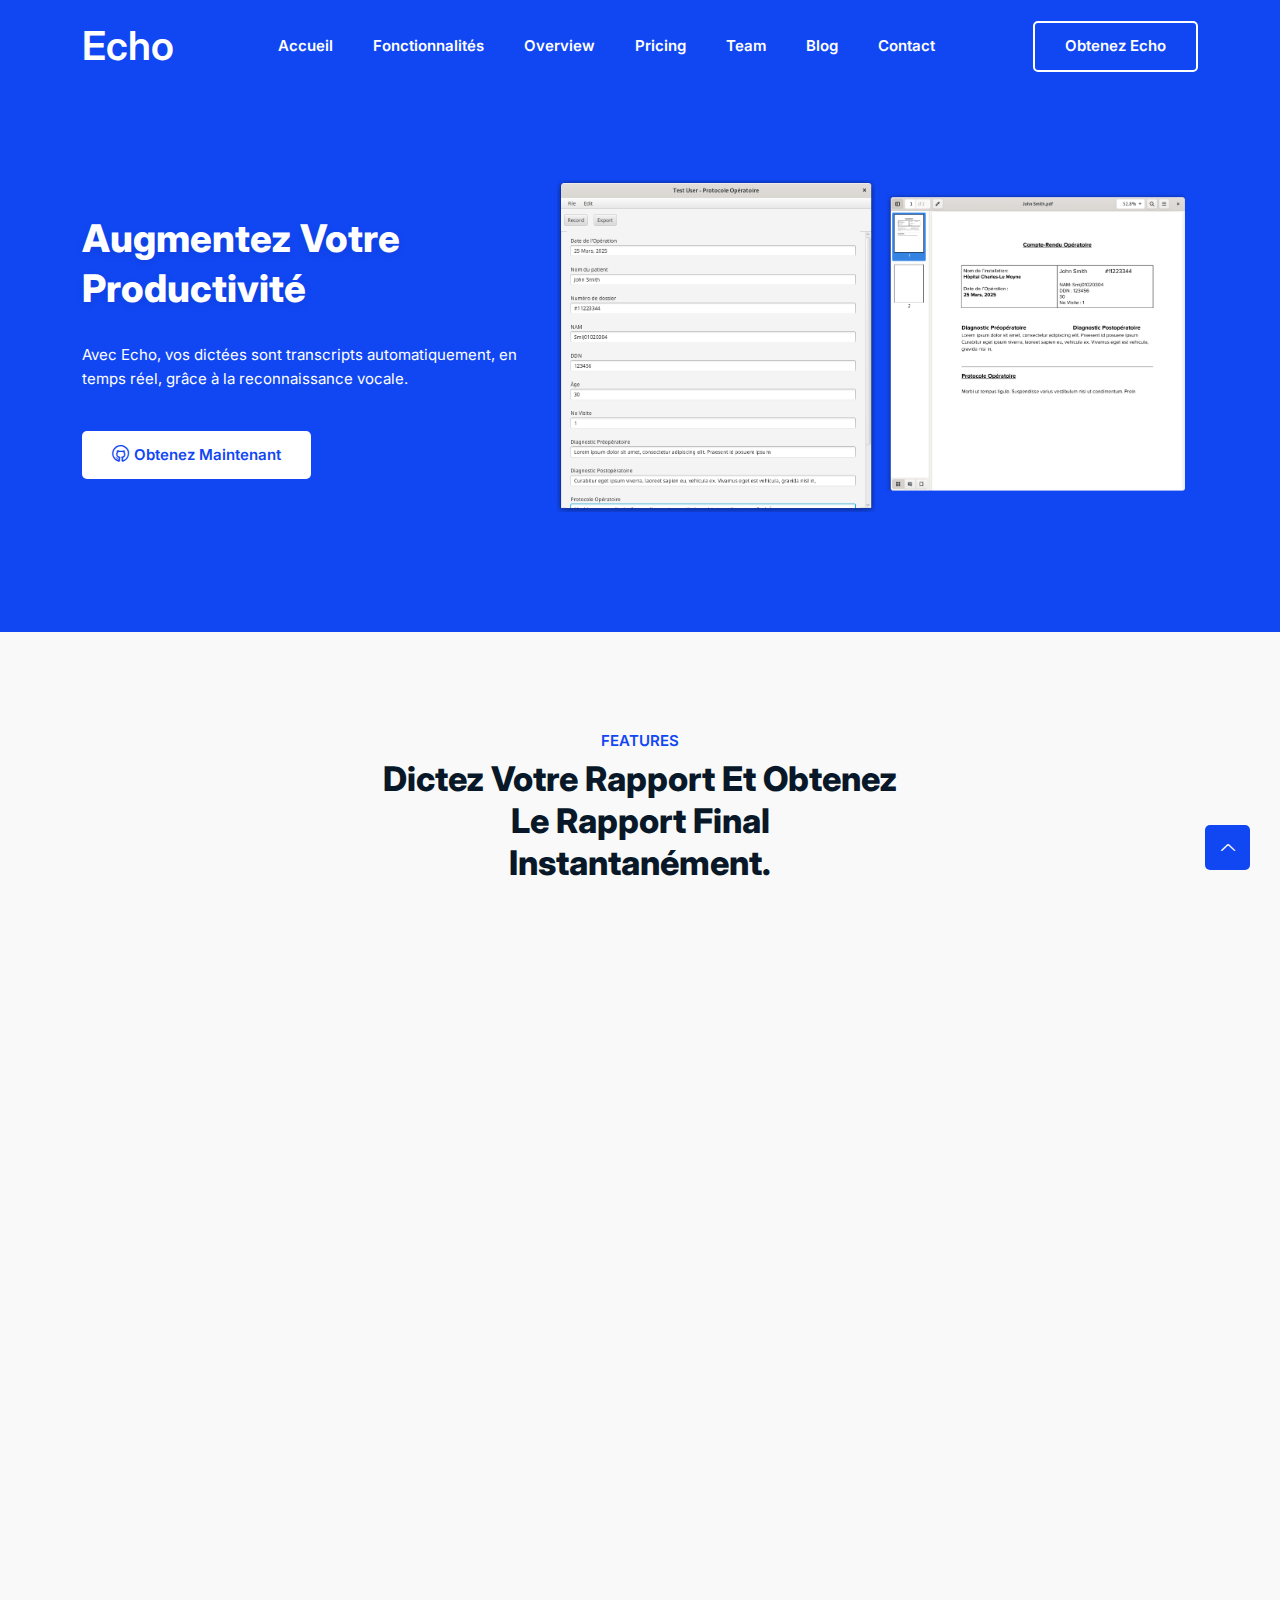
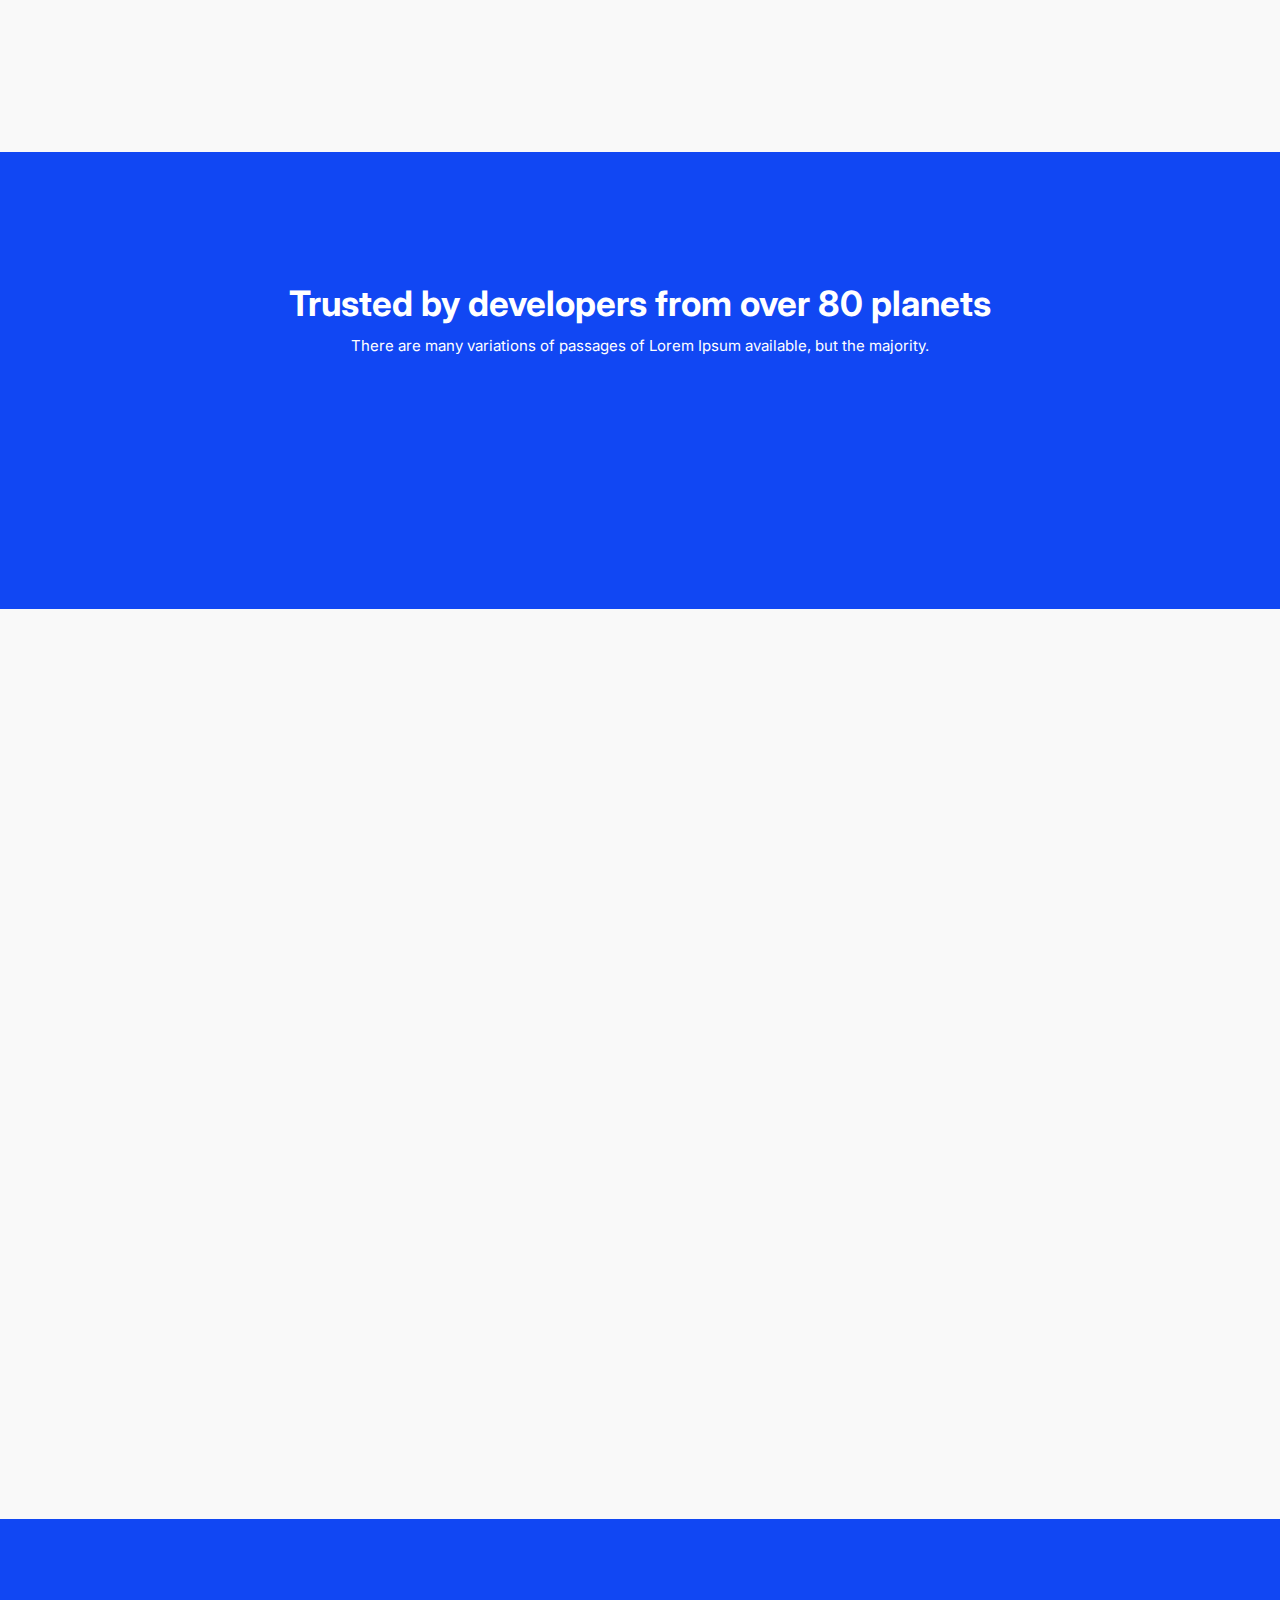
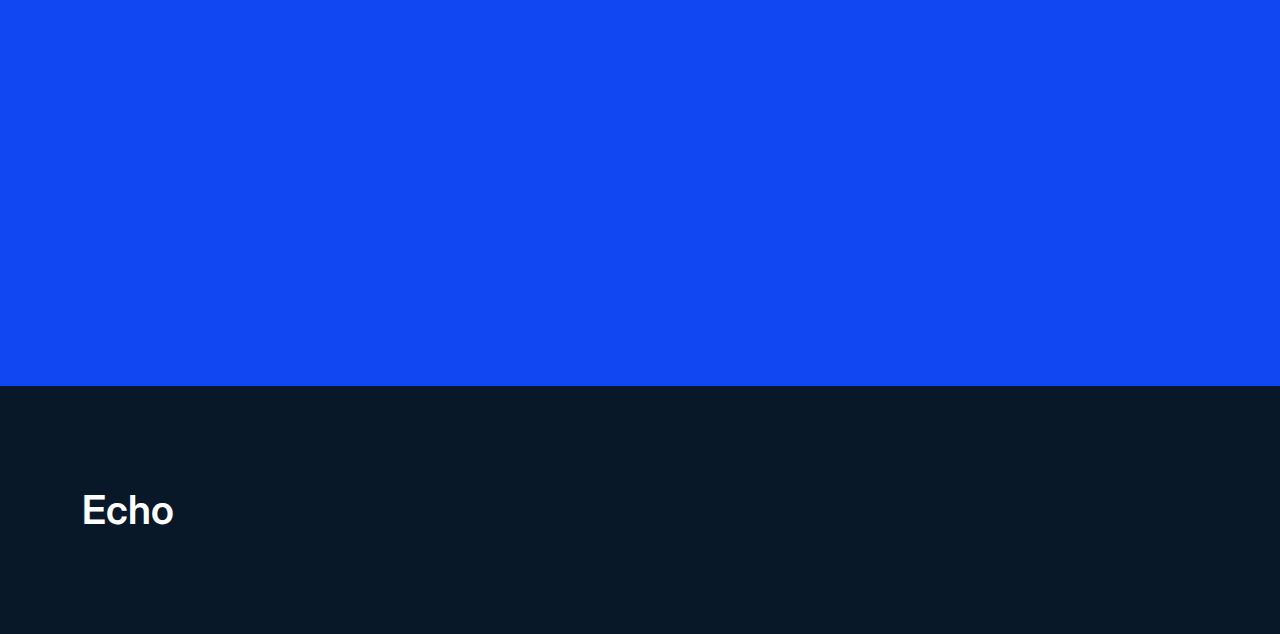
<file: index.html>
<!DOCTYPE html>
<html class="no-js" lang="zxx">

<head>
    <meta charset="utf-8" />
    <meta http-equiv="x-ua-compatible" content="ie=edge" />
    <title>Echo - Creative Landing Page HTML Template.</title>
    <meta name="description" content="" />
    <meta name="viewport" content="width=device-width, initial-scale=1" />
    <link rel="shortcut icon" type="image/x-icon" href="assets/images/favicon.svg" />

    <!-- ========================= CSS here ========================= -->
    <link rel="stylesheet" href="assets/css/bootstrap.min.css" />
    <link rel="stylesheet" href="assets/css/LineIcons.2.0.css" />
    <link rel="stylesheet" href="assets/css/animate.css" />
    <link rel="stylesheet" href="assets/css/tiny-slider.css" />
    <link rel="stylesheet" href="assets/css/glightbox.min.css" />
    <link rel="stylesheet" href="assets/css/main.css" />

</head>

<body>
    <!--[if lte IE 9]>
      <p class="browserupgrade">
        You are using an <strong>outdated</strong> browser. Please
        <a href="https://browsehappy.com/">upgrade your browser</a> to improve
        your experience and security.
      </p>
    <![endif]-->

    <!-- Preloader -->
    <div class="preloader">
        <div class="preloader-inner">
            <div class="preloader-icon">
                <span></span>
                <span></span>
            </div>
        </div>
    </div>
    <!-- /End Preloader -->

    <!-- Start Header Area -->
    <header class="header navbar-area">
        <div class="container">
            <div class="row align-items-center">
                <div class="col-lg-12">
                    <div class="nav-inner">
                        <!-- Start Navbar -->
                        <nav class="navbar navbar-expand-lg">
                            <a class="navbar-brand" href="index.html">
                                <h2 class="title-logo">Echo</h2>
                            </a>
                            <button class="navbar-toggler mobile-menu-btn" type="button" data-bs-toggle="collapse"
                                data-bs-target="#navbarSupportedContent" aria-controls="navbarSupportedContent"
                                aria-expanded="false" aria-label="Toggle navigation">
                                <span class="toggler-icon"></span>
                                <span class="toggler-icon"></span>
                                <span class="toggler-icon"></span>
                            </button>
                            <div class="collapse navbar-collapse sub-menu-bar" id="navbarSupportedContent">
                                <ul id="nav" class="navbar-nav ms-auto">
                                    <li class="nav-item">
                                        <a href="#home" class="page-scroll active"
                                            aria-label="Toggle navigation">Accueil</a>
                                    </li>
                                    <li class="nav-item">
                                        <a href="#features" class="page-scroll"
                                            aria-label="Toggle navigation">Fonctionnalités</a>
                                    </li>
                                    <li class="nav-item">
                                        <a href="javascript:void(0)" aria-label="Toggle navigation">Overview</a>
                                    </li>
                                    <li class="nav-item">
                                        <a href="#pricing" class="page-scroll"
                                            aria-label="Toggle navigation">Pricing</a>
                                    </li>
                                    <li class="nav-item">
                                        <a href="javascript:void(0)" aria-label="Toggle navigation">Team</a>
                                    </li>
                                    <li class="nav-item">
                                        <a class="dd-menu collapsed" href="javascript:void(0)" data-bs-toggle="collapse"
                                            data-bs-target="#submenu-1-4" aria-controls="navbarSupportedContent"
                                            aria-expanded="false" aria-label="Toggle navigation">Blog</a>
                                        <ul class="sub-menu collapse" id="submenu-1-4">
                                            <li class="nav-item"><a href="javascript:void(0)">Blog Grid Sidebar</a>
                                            </li>
                                            <li class="nav-item"><a href="javascript:void(0)">Blog Single</a></li>
                                            <li class="nav-item"><a href="javascript:void(0)">Blog Single
                                                    Sibebar</a></li>
                                        </ul>
                                    </li>
                                    <li class="nav-item">
                                        <a href="javascript:void(0)" aria-label="Toggle navigation">Contact</a>
                                    </li>
                                </ul>
                            </div> <!-- navbar collapse -->
                            <div class="button add-list-button">
                                <a href="https://github.com/videogreg93/voice/releases/download/Latest/voice-0.5.1.msi" class="btn">Obtenez Echo</a>
                            </div>
                        </nav>
                        <!-- End Navbar -->
                    </div>
                </div>
            </div> <!-- row -->
        </div> <!-- container -->
    </header>
    <!-- End Header Area -->

    <!-- Start Hero Area -->
    <section id="home" class="hero-area">
        <div class="container">
            <div class="row align-items-center">
                <div class="col-lg-5 col-md-12 col-12">
                    <div class="hero-content">
                        <h1 class="wow fadeInLeft" data-wow-delay=".4s">Augmentez votre productivité</h1>
                        <p class="wow fadeInLeft" data-wow-delay=".6s">Avec Echo, vos dictées sont transcripts automatiquement, en temps réel, grâce à la reconnaissance vocale.</p>
                        <div class="button wow fadeInLeft" data-wow-delay=".8s">
                            <a href="https://github.com/videogreg93/voice/releases/download/Latest/voice-0.5.1.msi" class="btn"><i class="lni lni-github"></i>Obtenez Maintenant</a>
                        </div>
                    </div>
                </div>
                <div class="col-lg-7 col-md-12 col-12">
                    <div class="hero-image wow fadeInRight" data-wow-delay=".4s">
                        <img src="assets/images/hero/mockup2.png" alt="#">
                    </div>
                </div>
            </div>
        </div>
    </section>
    <!-- End Hero Area -->

    <!-- Start Features Area -->
    <section id="features" class="features section">
        <div class="container">
            <div class="row">
                <div class="col-12">
                    <div class="section-title">
                        <h3 class="wow zoomIn" data-wow-delay=".2s">Features</h3>
                        <h2 class="wow fadeInUp" data-wow-delay=".4s">Dictez votre rapport et obtenez le rapport final instantanément.
                        </h2>
                        <p class="wow fadeInUp" data-wow-delay=".6s">Echo vous permet de transformer vos dictées en rapport en temps réel grâce à la reconnaissance vocale.</p>
                    </div>
                </div>
            </div>
            <div class="row">
                <div class="col-lg-4 col-md-6 col-12">
                    <!-- Start Single Feature -->
                    <div class="single-feature wow fadeInUp" data-wow-delay=".2s">
                        <i class="lni lni-cloud-upload"></i>
                        <h3>Utilisation Simple</h3>
                        <p>Echo ne demande pas un réapprentissage énorme. Partez Echo, choisissez le gabarit de rapport désiré, et dictez comme d'habitude.</p>
                    </div>
                    <!-- End Single Feature -->
                </div>
                <div class="col-lg-4 col-md-6 col-12">
                    <!-- Start Single Feature -->
                    <div class="single-feature wow fadeInUp" data-wow-delay=".4s">
                        <i class="lni lni-lock"></i>
                        <h3>SSL Certificates</h3>
                        <p>Lorem ipsum dolor sit amet, consectetur adipiscing elit. Curabitur a lacus ut tellus tristique lacinia quis eu elit. Aliquam dignissim aliquam dignissim. Suspendisse lacinia orci nulla, et condimentum arcu aliquam in.</p>
                    </div>
                    <!-- End Single Feature -->
                </div>
                <div class="col-lg-4 col-md-6 col-12">
                    <!-- Start Single Feature -->
                    <div class="single-feature wow fadeInUp" data-wow-delay=".6s">
                        <i class="lni lni-reload"></i>
                        <h3>Simple Queues</h3>
                        <p>It is a long established fact that a reader will be distracted by the readable content of a
                            page at its layout.</p>
                    </div>
                    <!-- End Single Feature -->
                </div>
                <div class="col-lg-4 col-md-6 col-12">
                    <!-- Start Single Feature -->
                    <div class="single-feature wow fadeInUp" data-wow-delay=".2s">
                        <i class="lni lni-shield"></i>
                        <h3>Advanced Security</h3>
                        <p>It is a long established fact that a reader will be distracted by the readable content of a
                            page at its layout.</p>
                    </div>
                    <!-- End Single Feature -->
                </div>
                <div class="col-lg-4 col-md-6 col-12">
                    <!-- Start Single Feature -->
                    <div class="single-feature wow fadeInUp" data-wow-delay=".4s">
                        <i class="lni lni-cog"></i>
                        <h3>Powerful API</h3>
                        <p>It is a long established fact that a reader will be distracted by the readable content of a
                            page at its layout.</p>
                    </div>
                    <!-- End Single Feature -->
                </div>
                <div class="col-lg-4 col-md-6 col-12">
                    <!-- Start Single Feature -->
                    <div class="single-feature wow fadeInUp" data-wow-delay=".6s">
                        <i class="lni lni-layers"></i>
                        <h3>Database Backups</h3>
                        <p>It is a long established fact that a reader will be distracted by the readable content of a
                            page at its layout.</p>
                    </div>
                    <!-- End Single Feature -->
                </div>
            </div>
        </div>
    </section>
    <!-- End Features Area -->

    <!-- Start Achievement Area -->
    <section class="our-achievement section">
        <div class="container">
            <div class="row">
                <div class="col-lg-10 offset-lg-1 col-md-12 col-12">
                    <div class="title">
                        <h2>Trusted by developers from over 80 planets</h2>
                        <p>There are many variations of passages of Lorem Ipsum available, but the majority.</p>
                    </div>
                </div>
            </div>
            <div class="row">
                <div class="col-lg-8 offset-lg-2 col-md-12 col-12">
                    <div class="row">
                        <div class="col-lg-4 col-md-4 col-12">
                            <div class="single-achievement wow fadeInUp" data-wow-delay=".2s">
                                <h3 class="counter"><span id="secondo1" class="countup" cup-end="100">100</span>%</h3>
                                <p>satisfaction</p>
                            </div>
                        </div>
                        <div class="col-lg-4 col-md-4 col-12">
                            <div class="single-achievement wow fadeInUp" data-wow-delay=".4s">
                                <h3 class="counter"><span id="secondo2" class="countup" cup-end="120">120</span>K</h3>
                                <p>Happy Users</p>
                            </div>
                        </div>
                        <div class="col-lg-4 col-md-4 col-12">
                            <div class="single-achievement wow fadeInUp" data-wow-delay=".6s">
                                <h3 class="counter"><span id="secondo3" class="countup" cup-end="125">125</span>k+</h3>
                                <p>Downloads</p>
                            </div>
                        </div>
                    </div>
                </div>
            </div>
        </div>
    </section>
    <!-- End Achievement Area -->

    <!-- Start Pricing Table Area -->
    <section id="pricing" class="pricing-table section">
        <div class="container">
            <div class="row">
                <div class="col-12">
                    <div class="section-title">
                        <h3 class="wow zoomIn" data-wow-delay=".2s">pricing</h3>
                        <h2 class="wow fadeInUp" data-wow-delay=".4s">Pricing Plan</h2>
                        <p class="wow fadeInUp" data-wow-delay=".6s">There are many variations of passages of Lorem
                            Ipsum available, but the majority have suffered alteration in some form.</p>
                    </div>
                </div>
            </div>
            <div class="row">
                <div class="col-lg-3 col-md-6 col-12">
                    <!-- Single Table -->
                    <div class="single-table wow fadeInUp" data-wow-delay=".2s">
                        <!-- Table Head -->
                        <div class="table-head">
                            <h4 class="title">Hobby</h4>
                            <p>All the basics for starting a new business</p>
                            <div class="price">
                                <h2 class="amount">$12<span class="duration">/mo</span></h2>
                            </div>
                            <div class="button">
                                <a href="javascript:void(0)" class="btn">Buy Hobby</a>
                            </div>
                        </div>
                        <!-- End Table Head -->
                        <!-- Start Table Content -->
                        <div class="table-content">
                            <h4 class="middle-title">What's Included</h4>
                            <!-- Table List -->
                            <ul class="table-list">
                                <li><i class="lni lni-checkmark-circle"></i> Cras justo odio.</li>
                                <li><i class="lni lni-checkmark-circle"></i> Dapibus ac facilisis in.</li>
                                <li><i class="lni lni-checkmark-circle"></i> Morbi leo risus.</li>
                                <li><i class="lni lni-checkmark-circle"></i> Potenti felis, in cras ligula.</li>
                            </ul>
                            <!-- End Table List -->
                        </div>
                        <!-- End Table Content -->
                    </div>
                    <!-- End Single Table-->
                </div>
                <div class="col-lg-3 col-md-6 col-12">
                    <!-- Single Table -->
                    <div class="single-table wow fadeInUp" data-wow-delay=".4s">
                        <!-- Table Head -->
                        <div class="table-head">
                            <h4 class="title">Freelancer</h4>
                            <p>All the basics for starting a new business</p>
                            <div class="price">
                                <h2 class="amount">$24<span class="duration">/mo</span></h2>
                            </div>
                            <div class="button">
                                <a href="javascript:void(0)" class="btn">Buy Freelancer</a>
                            </div>
                        </div>
                        <!-- End Table Head -->
                        <!-- Start Table Content -->
                        <div class="table-content">
                            <h4 class="middle-title">What's Included</h4>
                            <!-- Table List -->
                            <ul class="table-list">
                                <li><i class="lni lni-checkmark-circle"></i> Cras justo odio.</li>
                                <li><i class="lni lni-checkmark-circle"></i> Dapibus ac facilisis in.</li>
                                <li><i class="lni lni-checkmark-circle"></i> Morbi leo risus.</li>
                                <li><i class="lni lni-checkmark-circle"></i> Potenti felis, in cras ligula.</li>
                            </ul>
                            <!-- End Table List -->
                        </div>
                        <!-- End Table Content -->
                    </div>
                    <!-- End Single Table-->
                </div>
                <div class="col-lg-3 col-md-6 col-12">
                    <!-- Single Table -->
                    <div class="single-table wow fadeInUp" data-wow-delay=".6s">
                        <!-- Table Head -->
                        <div class="table-head">
                            <h4 class="title">Startup</h4>
                            <p>All the basics for starting a new business</p>
                            <div class="price">
                                <h2 class="amount">$32<span class="duration">/mo</span></h2>
                            </div>
                            <div class="button">
                                <a href="javascript:void(0)" class="btn">Buy Startup</a>
                            </div>
                        </div>
                        <!-- End Table Head -->
                        <!-- Start Table Content -->
                        <div class="table-content">
                            <h4 class="middle-title">What's Included</h4>
                            <!-- Table List -->
                            <ul class="table-list">
                                <li><i class="lni lni-checkmark-circle"></i> Cras justo odio.</li>
                                <li><i class="lni lni-checkmark-circle"></i> Dapibus ac facilisis in.</li>
                                <li><i class="lni lni-checkmark-circle"></i> Morbi leo risus.</li>
                                <li><i class="lni lni-checkmark-circle"></i> Potenti felis, in cras ligula.</li>
                            </ul>
                            <!-- End Table List -->
                        </div>
                        <!-- End Table Content -->
                    </div>
                    <!-- End Single Table-->
                </div>
                <div class="col-lg-3 col-md-6 col-12">
                    <!-- Single Table -->
                    <div class="single-table wow fadeInUp" data-wow-delay=".8s">
                        <!-- Table Head -->
                        <div class="table-head">
                            <h4 class="title">Enterprise</h4>
                            <p>All the basics for starting a new business</p>
                            <div class="price">
                                <h2 class="amount">$48<span class="duration">/mo</span></h2>
                            </div>
                            <div class="button">
                                <a href="javascript:void(0)" class="btn">Buy Enterprise</a>
                            </div>
                        </div>
                        <!-- End Table Head -->
                        <!-- Start Table Content -->
                        <div class="table-content">
                            <h4 class="middle-title">What's Included</h4>
                            <!-- Table List -->
                            <ul class="table-list">
                                <li><i class="lni lni-checkmark-circle"></i> Cras justo odio.</li>
                                <li><i class="lni lni-checkmark-circle"></i> Dapibus ac facilisis in.</li>
                                <li><i class="lni lni-checkmark-circle"></i> Morbi leo risus.</li>
                                <li><i class="lni lni-checkmark-circle"></i> Potenti felis, in cras ligula.</li>
                            </ul>
                            <!-- End Table List -->
                        </div>
                        <!-- End Table Content -->
                    </div>
                    <!-- End Single Table-->
                </div>
            </div>
        </div>
    </section>
    <!--/ End Pricing Table Area -->

    <!-- Start Call To Action Area -->
    <section class="section call-action">
        <div class="container">
            <div class="row">
                <div class="col-lg-8 offset-lg-2 col-md-12 col-12">
                    <div class="cta-content">
                        <h2 class="wow fadeInUp" data-wow-delay=".2s">You are using free Lite <br>Version of Echo
                        </h2>
                        <p class="wow fadeInUp" data-wow-delay=".4s">Please, purchase full version of the template to
                            get all pages, features and commercial license.</p>
                        <div class="button wow fadeInUp" data-wow-delay=".6s">
                            <a href="javascript:void(0)" class="btn">Purchase Now</a>
                        </div>
                    </div>
                </div>
            </div>
        </div>
    </section>
    <!-- End Call To Action Area -->

    <!-- Start Footer Area -->
    <footer class="footer">
        <!-- Start Footer Top -->
        <div class="footer-top">
            <div class="container">
                <div class="row">
                    <div class="col-lg-4 col-md-4 col-12">
                        <!-- Single Widget -->
                        <div class="single-footer f-about">
                            <div class="logo">
                                <a href="index.html">
                                    <h2 class="title-logo">Echo</h2>
                                </a>
                            </div>
                        </div>
                        <!-- End Single Widget -->
                    </div>
                    </div>
                </div>
            </div>
        </div>
        <!--/ End Footer Top -->
    </footer>
    <!--/ End Footer Area -->

    <!-- ========================= scroll-top ========================= -->
    <a href="#" class="scroll-top">
        <i class="lni lni-chevron-up"></i>
    </a>

    <!-- ========================= JS here ========================= -->
    <script src="assets/js/bootstrap.min.js"></script>
    <script src="assets/js/wow.min.js"></script>
    <script src="assets/js/tiny-slider.js"></script>
    <script src="assets/js/glightbox.min.js"></script>
    <script src="assets/js/count-up.min.js"></script>
    <script src="assets/js/main.js"></script>
    <script type="text/javascript">

        //====== counter up 
        var cu = new counterUp({
            start: 0,
            duration: 2000,
            intvalues: true,
            interval: 100,
            append: " ",
        });
        cu.start();
    </script>
</body>

</html>
</file>
<file: assets/css/tiny-slider.css>
.tns-outer{padding:0!important}.tns-outer [hidden]{display:none!important}.tns-outer [aria-controls],.tns-outer [data-action]{cursor:pointer}.tns-slider{-webkit-transition:all 0s;-moz-transition:all 0s;transition:all 0s}.tns-slider>.tns-item{-webkit-box-sizing:border-box;-moz-box-sizing:border-box;box-sizing:border-box}.tns-horizontal.tns-subpixel{white-space:nowrap}.tns-horizontal.tns-subpixel>.tns-item{display:inline-block;vertical-align:top;white-space:normal}.tns-horizontal.tns-no-subpixel:after{content:'';display:table;clear:both}.tns-horizontal.tns-no-subpixel>.tns-item{float:left}.tns-horizontal.tns-carousel.tns-no-subpixel>.tns-item{margin-right:-100%}.tns-no-calc{position:relative;left:0}.tns-gallery{position:relative;left:0;min-height:1px}.tns-gallery>.tns-item{position:absolute;left:-100%;-webkit-transition:transform 0s,opacity 0s;-moz-transition:transform 0s,opacity 0s;transition:transform 0s,opacity 0s}.tns-gallery>.tns-slide-active{position:relative;left:auto!important}.tns-gallery>.tns-moving{-webkit-transition:all .25s;-moz-transition:all .25s;transition:all .25s}.tns-autowidth{display:inline-block}.tns-lazy-img{-webkit-transition:opacity .6s;-moz-transition:opacity .6s;transition:opacity .6s;opacity:.6}.tns-lazy-img.tns-complete{opacity:1}.tns-ah{-webkit-transition:height 0s;-moz-transition:height 0s;transition:height 0s}.tns-ovh{overflow:hidden}.tns-visually-hidden{position:absolute;left:-10000em}.tns-transparent{opacity:0;visibility:hidden}.tns-fadeIn{opacity:1;filter:alpha(opacity=100);z-index:0}.tns-normal,.tns-fadeOut{opacity:0;filter:alpha(opacity=0);z-index:-1}.tns-vpfix{white-space:nowrap}.tns-vpfix>div,.tns-vpfix>li{display:inline-block}.tns-t-subp2{margin:0 auto;width:310px;position:relative;height:10px;overflow:hidden}.tns-t-ct{width:2333.3333333%;width:-webkit-calc(100% * 70/3);width:-moz-calc(100% * 70/3);width:calc(100% * 70/3);position:absolute;right:0}.tns-t-ct:after{content:'';display:table;clear:both}.tns-t-ct>div{width:1.4285714%;width:-webkit-calc(100%/70);width:-moz-calc(100%/70);width:calc(100%/70);height:10px;float:left}
</file>
<file: assets/css/main.css>
/*======================================
    Variables
========================================*/
/*======================================
    Normalize CSS
========================================*/
@import url("https://fonts.googleapis.com/css2?family=Inter:wght@100;200;300;400;500;600;700;800;900&display=swap");
html {
  scroll-behavior: smooth;
}

.title-logo {
  color: white;
}

body {
  font-family: "Inter", sans-serif;
  font-weight: normal;
  font-style: normal;
  color: #888;
  overflow-x: hidden;
  font-size: 15px;
}

p {
  margin: 0;
  padding: 0;
  font-size: 15px;
  line-height: 24px;
}

* {
  margin: 0;
  padding: 0;
}

.navbar-toggler:focus,
a:focus,
input:focus,
textarea:focus,
button:focus,
.btn:focus,
.btn.focus,
.btn:not(:disabled):not(.disabled).active,
.btn:not(:disabled):not(.disabled):active {
  text-decoration: none;
  outline: none;
  outline: none !important;
  border-color: none !important;
  -webkit-box-shadow: none !important;
          box-shadow: none !important;
}

.form-check-input:checked {
  background-color: #1147f3;
  border-color: #1147f3;
}

select {
  -webkit-writing-mode: horizontal-tb !important;
  text-rendering: auto;
  color: #081828;
  letter-spacing: normal;
  word-spacing: normal;
  text-transform: none;
  text-indent: 0px;
  text-shadow: none;
  display: inline-block;
  text-align: start;
  -webkit-appearance: menulist;
     -moz-appearance: menulist;
          appearance: menulist;
  -webkit-box-sizing: border-box;
          box-sizing: border-box;
  -webkit-box-align: center;
      -ms-flex-align: center;
          align-items: center;
  white-space: pre;
  -webkit-rtl-ordering: logical;
  background-color: -internal-light-dark(white, #3b3b3b);
  cursor: default;
  margin: 0em;
  font: 400 14px;
  border-radius: 0px;
  border-width: 1px;
  border-style: solid;
  border-color: -internal-light-dark(#767676, #858585);
  -o-border-image: initial;
     border-image: initial;
}

span,
a {
  display: inline-block;
  text-decoration: none;
  transition: all 0.4s ease;
  -webkit-transition: all 0.4s ease;
  -moz-transition: all 0.4s ease;
}

audio,
canvas,
iframe,
img,
svg,
video {
  vertical-align: middle;
}

img {
  max-width: 100%;
}

h1,
h2,
h3,
h4,
h5,
h6 {
  font-weight: 600;
  margin: 0px;
  color: #081828;
}

h1 a,
h2 a,
h3 a,
h4 a,
h5 a,
h6 a {
  color: inherit;
}

h1 {
  font-size: 50px;
}

h2 {
  font-size: 40px;
}

h3 {
  font-size: 30px;
}

h4 {
  font-size: 25px;
}

h5 {
  font-size: 20px;
}

h6 {
  font-size: 16px;
}

ul,
ol {
  margin: 0px;
  padding: 0px;
  list-style-type: none;
}

.mt-5 {
  margin-top: 5px;
}

.mt-10 {
  margin-top: 10px;
}

.mt-15 {
  margin-top: 15px;
}

.mt-20 {
  margin-top: 20px;
}

.mt-25 {
  margin-top: 25px;
}

.mt-30 {
  margin-top: 30px;
}

.mt-35 {
  margin-top: 35px;
}

.mt-40 {
  margin-top: 40px;
}

.mt-45 {
  margin-top: 45px;
}

.mt-50 {
  margin-top: 50px;
}

.mt-55 {
  margin-top: 55px;
}

.mt-60 {
  margin-top: 60px;
}

.mt-65 {
  margin-top: 65px;
}

.mt-70 {
  margin-top: 70px;
}

.mt-75 {
  margin-top: 75px;
}

.mt-80 {
  margin-top: 80px;
}

.mt-85 {
  margin-top: 85px;
}

.mt-90 {
  margin-top: 90px;
}

.mt-95 {
  margin-top: 95px;
}

.mt-100 {
  margin-top: 100px;
}

.mt-105 {
  margin-top: 105px;
}

.mt-110 {
  margin-top: 110px;
}

.mt-115 {
  margin-top: 115px;
}

.mt-120 {
  margin-top: 120px;
}

.mt-125 {
  margin-top: 125px;
}

.mt-130 {
  margin-top: 130px;
}

.mt-135 {
  margin-top: 135px;
}

.mt-140 {
  margin-top: 140px;
}

.mt-145 {
  margin-top: 145px;
}

.mt-150 {
  margin-top: 150px;
}

.mt-155 {
  margin-top: 155px;
}

.mt-160 {
  margin-top: 160px;
}

.mt-165 {
  margin-top: 165px;
}

.mt-170 {
  margin-top: 170px;
}

.mt-175 {
  margin-top: 175px;
}

.mt-180 {
  margin-top: 180px;
}

.mt-185 {
  margin-top: 185px;
}

.mt-190 {
  margin-top: 190px;
}

.mt-195 {
  margin-top: 195px;
}

.mt-200 {
  margin-top: 200px;
}

.mt-205 {
  margin-top: 205px;
}

.mt-210 {
  margin-top: 210px;
}

.mt-215 {
  margin-top: 215px;
}

.mt-220 {
  margin-top: 220px;
}

.mt-225 {
  margin-top: 225px;
}

.mb-5 {
  margin-bottom: 5px;
}

.mb-10 {
  margin-bottom: 10px;
}

.mb-15 {
  margin-bottom: 15px;
}

.mb-20 {
  margin-bottom: 20px;
}

.mb-25 {
  margin-bottom: 25px;
}

.mb-30 {
  margin-bottom: 30px;
}

.mb-35 {
  margin-bottom: 35px;
}

.mb-40 {
  margin-bottom: 40px;
}

.mb-45 {
  margin-bottom: 45px;
}

.mb-50 {
  margin-bottom: 50px;
}

.mb-55 {
  margin-bottom: 55px;
}

.mb-60 {
  margin-bottom: 60px;
}

.mb-65 {
  margin-bottom: 65px;
}

.mb-70 {
  margin-bottom: 70px;
}

.mb-75 {
  margin-bottom: 75px;
}

.mb-80 {
  margin-bottom: 80px;
}

.mb-85 {
  margin-bottom: 85px;
}

.mb-90 {
  margin-bottom: 90px;
}

.mb-95 {
  margin-bottom: 95px;
}

.mb-100 {
  margin-bottom: 100px;
}

.mb-105 {
  margin-bottom: 105px;
}

.mb-110 {
  margin-bottom: 110px;
}

.mb-115 {
  margin-bottom: 115px;
}

.mb-120 {
  margin-bottom: 120px;
}

.mb-125 {
  margin-bottom: 125px;
}

.mb-130 {
  margin-bottom: 130px;
}

.mb-135 {
  margin-bottom: 135px;
}

.mb-140 {
  margin-bottom: 140px;
}

.mb-145 {
  margin-bottom: 145px;
}

.mb-150 {
  margin-bottom: 150px;
}

.mb-155 {
  margin-bottom: 155px;
}

.mb-160 {
  margin-bottom: 160px;
}

.mb-165 {
  margin-bottom: 165px;
}

.mb-170 {
  margin-bottom: 170px;
}

.mb-175 {
  margin-bottom: 175px;
}

.mb-180 {
  margin-bottom: 180px;
}

.mb-185 {
  margin-bottom: 185px;
}

.mb-190 {
  margin-bottom: 190px;
}

.mb-195 {
  margin-bottom: 195px;
}

.mb-200 {
  margin-bottom: 200px;
}

.mb-205 {
  margin-bottom: 205px;
}

.mb-210 {
  margin-bottom: 210px;
}

.mb-215 {
  margin-bottom: 215px;
}

.mb-220 {
  margin-bottom: 220px;
}

.mb-225 {
  margin-bottom: 225px;
}

.pt-5 {
  padding-top: 5px;
}

.pt-10 {
  padding-top: 10px;
}

.pt-15 {
  padding-top: 15px;
}

.pt-20 {
  padding-top: 20px;
}

.pt-25 {
  padding-top: 25px;
}

.pt-30 {
  padding-top: 30px;
}

.pt-35 {
  padding-top: 35px;
}

.pt-40 {
  padding-top: 40px;
}

.pt-45 {
  padding-top: 45px;
}

.pt-50 {
  padding-top: 50px;
}

.pt-55 {
  padding-top: 55px;
}

.pt-60 {
  padding-top: 60px;
}

.pt-65 {
  padding-top: 65px;
}

.pt-70 {
  padding-top: 70px;
}

.pt-75 {
  padding-top: 75px;
}

.pt-80 {
  padding-top: 80px;
}

.pt-85 {
  padding-top: 85px;
}

.pt-90 {
  padding-top: 90px;
}

.pt-95 {
  padding-top: 95px;
}

.pt-100 {
  padding-top: 100px;
}

.pt-105 {
  padding-top: 105px;
}

.pt-110 {
  padding-top: 110px;
}

.pt-115 {
  padding-top: 115px;
}

.pt-120 {
  padding-top: 120px;
}

.pt-125 {
  padding-top: 125px;
}

.pt-130 {
  padding-top: 130px;
}

.pt-135 {
  padding-top: 135px;
}

.pt-140 {
  padding-top: 140px;
}

.pt-145 {
  padding-top: 145px;
}

.pt-150 {
  padding-top: 150px;
}

.pt-155 {
  padding-top: 155px;
}

.pt-160 {
  padding-top: 160px;
}

.pt-165 {
  padding-top: 165px;
}

.pt-170 {
  padding-top: 170px;
}

.pt-175 {
  padding-top: 175px;
}

.pt-180 {
  padding-top: 180px;
}

.pt-185 {
  padding-top: 185px;
}

.pt-190 {
  padding-top: 190px;
}

.pt-195 {
  padding-top: 195px;
}

.pt-200 {
  padding-top: 200px;
}

.pt-205 {
  padding-top: 205px;
}

.pt-210 {
  padding-top: 210px;
}

.pt-215 {
  padding-top: 215px;
}

.pt-220 {
  padding-top: 220px;
}

.pt-225 {
  padding-top: 225px;
}

.pb-5 {
  padding-bottom: 5px;
}

.pb-10 {
  padding-bottom: 10px;
}

.pb-15 {
  padding-bottom: 15px;
}

.pb-20 {
  padding-bottom: 20px;
}

.pb-25 {
  padding-bottom: 25px;
}

.pb-30 {
  padding-bottom: 30px;
}

.pb-35 {
  padding-bottom: 35px;
}

.pb-40 {
  padding-bottom: 40px;
}

.pb-45 {
  padding-bottom: 45px;
}

.pb-50 {
  padding-bottom: 50px;
}

.pb-55 {
  padding-bottom: 55px;
}

.pb-60 {
  padding-bottom: 60px;
}

.pb-65 {
  padding-bottom: 65px;
}

.pb-70 {
  padding-bottom: 70px;
}

.pb-75 {
  padding-bottom: 75px;
}

.pb-80 {
  padding-bottom: 80px;
}

.pb-85 {
  padding-bottom: 85px;
}

.pb-90 {
  padding-bottom: 90px;
}

.pb-95 {
  padding-bottom: 95px;
}

.pb-100 {
  padding-bottom: 100px;
}

.pb-105 {
  padding-bottom: 105px;
}

.pb-110 {
  padding-bottom: 110px;
}

.pb-115 {
  padding-bottom: 115px;
}

.pb-120 {
  padding-bottom: 120px;
}

.pb-125 {
  padding-bottom: 125px;
}

.pb-130 {
  padding-bottom: 130px;
}

.pb-135 {
  padding-bottom: 135px;
}

.pb-140 {
  padding-bottom: 140px;
}

.pb-145 {
  padding-bottom: 145px;
}

.pb-150 {
  padding-bottom: 150px;
}

.pb-155 {
  padding-bottom: 155px;
}

.pb-160 {
  padding-bottom: 160px;
}

.pb-165 {
  padding-bottom: 165px;
}

.pb-170 {
  padding-bottom: 170px;
}

.pb-175 {
  padding-bottom: 175px;
}

.pb-180 {
  padding-bottom: 180px;
}

.pb-185 {
  padding-bottom: 185px;
}

.pb-190 {
  padding-bottom: 190px;
}

.pb-195 {
  padding-bottom: 195px;
}

.pb-200 {
  padding-bottom: 200px;
}

.pb-205 {
  padding-bottom: 205px;
}

.pb-210 {
  padding-bottom: 210px;
}

.pb-215 {
  padding-bottom: 215px;
}

.pb-220 {
  padding-bottom: 220px;
}

.pb-225 {
  padding-bottom: 225px;
}

.img-bg {
  background-position: center center;
  background-size: cover;
  background-repeat: no-repeat;
  width: 100%;
  height: 100%;
}

@media only screen and (min-width: 480px) and (max-width: 767px) {
  .container {
    width: 450px;
  }
}

/* Bread Crumbs */
.breadcrumbs {
  position: relative;
  padding-bottom: 100px;
  padding-top: 180px;
  z-index: 2;
  text-align: left;
  background-color: #1147f3;
}

@media only screen and (min-width: 768px) and (max-width: 991px) {
  .breadcrumbs {
    padding-bottom: 60px;
    padding-top: 120px;
  }
}

@media (max-width: 767px) {
  .breadcrumbs {
    padding-bottom: 60px;
    padding-top: 120px;
  }
}

.breadcrumbs .breadcrumbs-content {
  position: relative;
  text-align: center;
}

.breadcrumbs .breadcrumbs-content .page-title {
  font-size: 32px;
  color: #fff;
  font-weight: 700;
  position: relative;
  line-height: 50px;
}

@media only screen and (min-width: 768px) and (max-width: 991px) {
  .breadcrumbs .breadcrumbs-content .page-title {
    font-size: 28px;
    line-height: 42px;
  }
}

@media (max-width: 767px) {
  .breadcrumbs .breadcrumbs-content .page-title {
    font-size: 25px;
    line-height: 38px;
  }
}

.breadcrumbs .breadcrumbs-content .breadcrumb-nav {
  background: transparent;
  border-radius: 0;
  margin-bottom: 0;
  padding: 0;
  display: inline-block;
}

.breadcrumbs .breadcrumb-nav {
  text-align: center;
  margin-top: 15px;
}

@media only screen and (min-width: 768px) and (max-width: 991px) {
  .breadcrumbs .breadcrumb-nav {
    margin-top: 10px;
  }
}

@media (max-width: 767px) {
  .breadcrumbs .breadcrumb-nav {
    margin-top: 8px;
  }
}

.breadcrumbs .breadcrumb-nav li {
  display: inline-block;
  position: relative;
  padding-right: 15px;
  margin-right: 15px;
  text-transform: capitalize;
}

.breadcrumbs .breadcrumb-nav li:after {
  content: "\ea5c";
  font-family: lineIcons;
  font-size: 10px;
  position: absolute;
  top: 4px;
  right: -7px;
}

.breadcrumbs .breadcrumb-nav li:last-child {
  margin: 0;
  padding: 0;
}

.breadcrumbs .breadcrumb-nav li:last-child::after {
  display: none;
}

.breadcrumbs .breadcrumb-nav li,
.breadcrumbs .breadcrumb-nav li a {
  color: #fff;
  font-size: 14px;
  font-weight: 500;
}

.breadcrumbs .breadcrumb-nav li a {
  position: relative;
}

.breadcrumbs .breadcrumb-nav li a:hover {
  text-decoration: underline;
}

.section {
  padding-top: 100px;
  padding-bottom: 100px;
  position: relative;
}

@media only screen and (min-width: 768px) and (max-width: 991px) {
  .section {
    padding-top: 60px;
    padding-bottom: 60px;
  }
}

@media (max-width: 767px) {
  .section {
    padding-top: 50px;
    padding-bottom: 50px;
  }
}

/* Section Title */
.section-title {
  text-align: center;
  margin-bottom: 80px;
  padding: 0 300px;
  position: relative;
  z-index: 5;
}

.section-title h3 {
  font-size: 15px;
  font-weight: 600;
  display: block;
  margin-bottom: 8px;
  color: #1147f3;
  text-transform: uppercase;
}

.section-title h2 {
  font-size: 34px;
  margin-bottom: 25px;
  line-height: 42px;
  text-transform: capitalize;
  position: relative;
  font-weight: 800;
}

.section-title p {
  font-size: 15px;
}

@media only screen and (min-width: 992px) and (max-width: 1199px) {
  .section-title {
    padding: 0px 200px;
    margin-bottom: 70px;
  }
}

@media only screen and (min-width: 768px) and (max-width: 991px) {
  .section-title {
    padding: 0px 20px;
    margin-bottom: 70px;
  }
  .section-title h3 {
    font-size: 14px;
  }
  .section-title h2 {
    font-size: 24px;
    line-height: 32px;
    margin-bottom: 20px;
  }
  .section-title p {
    font-size: 14px;
  }
}

@media (max-width: 767px) {
  .section-title {
    padding: 0px 10px;
    margin-bottom: 60px;
  }
  .section-title h3 {
    font-size: 14px;
  }
  .section-title h2 {
    font-size: 20px;
    line-height: 30px;
    margin-bottom: 18px;
  }
  .section-title p {
    font-size: 14px;
  }
}

.section-title.align-right {
  padding: 0;
  padding-left: 600px;
}

.section-title.align-right h2:before {
  display: none;
}

.section-title.align-right h2:after {
  position: absolute;
  right: 0;
  bottom: -1px;
  height: 2px;
  width: 50px;
  background: #1147f3;
  content: "";
}

.section-title.align-left {
  padding: 0;
  padding-right: 600px;
}

.section-title.align-left h2:before {
  left: 0;
  margin-left: 0;
}

/* One Click Scrool Top Button*/
.scroll-top {
  width: 45px;
  height: 45px;
  line-height: 45px;
  background: #1147f3;
  display: -webkit-box;
  display: -ms-flexbox;
  display: flex;
  -webkit-box-pack: center;
      -ms-flex-pack: center;
          justify-content: center;
  -webkit-box-align: center;
      -ms-flex-align: center;
          align-items: center;
  font-size: 14px;
  color: #fff !important;
  position: fixed;
  bottom: 30px;
  right: 30px;
  z-index: 9;
  cursor: pointer;
  -webkit-transition: all .3s ease-out 0s;
  transition: all .3s ease-out 0s;
  border-radius: 5px;
}

.scroll-top:hover {
  -webkit-box-shadow: 0 1rem 3rem rgba(35, 38, 45, 0.15) !important;
  box-shadow: 0 1rem 3rem rgba(35, 38, 45, 0.15) !important;
  -webkit-transform: translate3d(0, -5px, 0);
  transform: translate3d(0, -5px, 0);
  background-color: #081828;
}

/* Overlay */
.overlay {
  position: relative;
  z-index: 1;
}

.overlay::before {
  position: absolute;
  top: 0;
  left: 0;
  width: 100%;
  height: 100%;
  opacity: 0.4;
  background: #081828;
  content: "";
  -webkit-transition: all 0.4s ease;
  transition: all 0.4s ease;
  z-index: -1;
}

/* Pagination CSS */
.pagination {
  text-align: left;
  margin: 40px 0 0 0;
  display: block;
}

.pagination.center {
  text-align: center;
}

.pagination.right {
  text-align: right;
}

.pagination.left {
  text-align: left;
}

.pagination .pagination-list {
  display: inline-block;
  overflow: hidden;
}

.pagination .pagination-list li {
  margin-right: 5px;
  display: inline-block;
  margin-top: 10px;
}

.pagination .pagination-list li:last-child {
  margin-right: 0px;
}

.pagination .pagination-list li a {
  background: #fff;
  color: #081828;
  font-weight: 400;
  font-size: 14px;
  border-radius: 5px;
  padding: 8px 20px;
  text-align: center;
  border: 1px solid #eee;
}

.pagination .pagination-list li.active a,
.pagination .pagination-list li:hover a {
  background: #1147f3;
  color: #fff;
  border-color: transparent;
}

.pagination .pagination-list li a i {
  font-size: 13px;
}

.blog-grids.pagination {
  margin-top: 50px;
  text-align: center;
}

.button .btn {
  display: inline-block;
  text-transform: capitalize;
  font-size: 15px;
  font-weight: 600;
  padding: 13px 30px;
  background-color: #1147f3;
  color: #fff;
  border: none;
  -webkit-transition: 0.2s;
  transition: 0.2s;
  border-radius: 5px;
  position: relative;
  z-index: 1;
  margin-right: 7px;
  overflow: hidden;
}

@media only screen and (min-width: 768px) and (max-width: 991px) {
  .button .btn {
    padding: 12px 25px;
    font-size: 14px;
    font-weight: 500;
  }
}

@media (max-width: 767px) {
  .button .btn {
    padding: 12px 25px;
    font-size: 14px;
    font-weight: 500;
  }
}

.button .btn i {
  display: inline-block;
  margin-right: 5px;
}

.button .btn:last-child {
  margin: 0;
}

.button .btn:hover {
  color: #fff;
  background-color: #081828;
  -webkit-box-shadow: 0px 4px 4px #0000000f;
          box-shadow: 0px 4px 4px #0000000f;
}

.button .btn-alt {
  color: #fff !important;
  background: transparent !important;
  border: 2px solid #fff;
  padding: 11px 30px;
}

@media only screen and (min-width: 768px) and (max-width: 991px) {
  .button .btn-alt {
    padding: 10px 30px;
  }
}

@media (max-width: 767px) {
  .button .btn-alt {
    padding: 10px 30px;
  }
}

.button .btn-alt:hover {
  background-color: #fff !important;
  color: #1147f3 !important;
}

.align-left {
  text-align: left;
}

.align-right {
  text-align: right;
}

.align-center {
  text-align: center;
}

/* Preloader */
.preloader {
  position: fixed;
  top: 0;
  left: 0;
  z-index: 999999999;
  width: 100%;
  height: 100%;
  background-color: #fff;
  overflow: hidden;
}

.preloader-inner {
  position: absolute;
  top: 50%;
  left: 50%;
  -webkit-transform: translate(-50%, -50%);
  transform: translate(-50%, -50%);
}

.preloader-icon {
  width: 100px;
  height: 100px;
  display: inline-block;
  padding: 0px;
}

.preloader-icon span {
  position: absolute;
  display: inline-block;
  width: 100px;
  height: 100px;
  border-radius: 100%;
  background: #1147f3;
  -webkit-animation: preloader-fx 1.6s linear infinite;
  animation: preloader-fx 1.6s linear infinite;
}

.preloader-icon span:last-child {
  animation-delay: -0.8s;
  -webkit-animation-delay: -0.8s;
}

@keyframes preloader-fx {
  0% {
    -webkit-transform: scale(0, 0);
            transform: scale(0, 0);
    opacity: 0.5;
  }
  100% {
    -webkit-transform: scale(1, 1);
            transform: scale(1, 1);
    opacity: 0;
  }
}

@-webkit-keyframes preloader-fx {
  0% {
    -webkit-transform: scale(0, 0);
    opacity: 0.5;
  }
  100% {
    -webkit-transform: scale(1, 1);
    opacity: 0;
  }
}

/*======================================
	Start Header CSS
========================================*/
.header {
  width: 100%;
  background: transparent;
  position: absolute;
  width: 100%;
  left: 0;
  top: 0;
}

@media only screen and (min-width: 768px) and (max-width: 991px) {
  .header {
    padding: 18px 0 !important;
  }
  .header .mobile-menu-btn .toggler-icon {
    background-color: #fff;
  }
  .header .button {
    margin: 0 !important;
  }
  .header .navbar-collapse {
    position: absolute;
    top: 67px !important;
    left: 0;
    width: 100%;
    background-color: #fff;
    z-index: 9;
    -webkit-box-shadow: 0px 15px 20px 0px rgba(0, 0, 0, 0.1);
            box-shadow: 0px 15px 20px 0px rgba(0, 0, 0, 0.1);
    padding: 10px 20px;
    max-height: 350px;
    overflow-y: scroll;
    border-top: 1px solid #eee;
    border-radius: 6px;
  }
  .header .navbar .navbar-nav .nav-item a:hover {
    color: #1147f3 !important;
  }
  .header .navbar .navbar-nav .nav-item a.active {
    color: #1147f3 !important;
  }
  .header .navbar-nav .nav-item {
    margin: 0;
  }
  .header .navbar-nav .nav-item:hover a {
    color: #1147f3;
  }
  .header .navbar-nav .nav-item a {
    padding: 12px 16px !important;
  }
  .header .navbar-nav .nav-item a::before {
    display: none;
  }
  .header .navbar-nav .nav-item .sub-menu {
    position: static;
    width: 100%;
    opacity: 1;
    visibility: visible;
    -webkit-box-shadow: none;
            box-shadow: none;
    padding: 0;
    border: none;
    margin-left: 15px;
    margin-right: 15px;
  }
  .header .navbar-nav .nav-item .sub-menu .nav-item a {
    padding: 12px 12px;
  }
  .header .navbar-nav .nav-item .sub-menu .nav-item a:hover {
    color: #1147f3 !important;
  }
  .header .navbar-nav .nav-item a {
    color: #051441;
    display: -webkit-box;
    display: -ms-flexbox;
    display: flex;
    -webkit-box-pack: justify;
        -ms-flex-pack: justify;
            justify-content: space-between;
    padding: 10px 0;
  }
  .header .navbar-nav .nav-item a::after {
    opacity: 1;
    visibility: visible;
  }
  .header .navbar-nav .nav-item .sub-menu li.active {
    background: #fff !important;
    color: #1147f3 !important;
  }
  .header .navbar-nav .nav-item .sub-menu .nav-item {
    margin: 0 !important;
  }
  .header .navbar-nav .nav-item .sub-menu .nav-item a {
    padding: 10px 12px !important;
  }
  .header .navbar-nav .nav-item .sub-menu li:hover {
    background: #fff !important;
    color: #1147f3 !important;
  }
  .header .navbar-nav .nav-item a {
    font-size: 14px;
  }
  .header .navbar-nav .nav-item a:hover {
    color: #1147f3;
  }
}

@media (max-width: 767px) {
  .header {
    padding: 18px 0 !important;
  }
  .header .mobile-menu-btn .toggler-icon {
    background-color: #fff;
  }
  .header .navbar-collapse {
    position: absolute;
    top: 58px !important;
    left: 0;
    width: 100%;
    background-color: #fff;
    z-index: 9;
    -webkit-box-shadow: 0px 15px 20px 0px rgba(0, 0, 0, 0.1);
            box-shadow: 0px 15px 20px 0px rgba(0, 0, 0, 0.1);
    padding: 10px 20px;
    max-height: 350px;
    overflow-y: scroll;
    border-top: 1px solid #eee;
    border-radius: 6px;
  }
  .header .navbar .navbar-nav .nav-item a:hover {
    color: #1147f3 !important;
  }
  .header .navbar .navbar-nav .nav-item a.active {
    color: #1147f3 !important;
  }
  .header .navbar-nav .nav-item {
    margin: 0;
  }
  .header .navbar-nav .nav-item:hover a {
    color: #1147f3;
  }
  .header .navbar-nav .nav-item a {
    padding: 12px 16px !important;
  }
  .header .navbar-nav .nav-item a::before {
    display: none;
  }
  .header .navbar-nav .nav-item .sub-menu {
    position: static;
    width: 100%;
    opacity: 1;
    visibility: visible;
    -webkit-box-shadow: none;
            box-shadow: none;
    padding: 0;
    border: none;
    margin-left: 15px;
    margin-right: 15px;
  }
  .header .navbar-nav .nav-item .sub-menu .nav-item a {
    padding: 12px 12px;
  }
  .header .navbar-nav .nav-item .sub-menu .nav-item a:hover {
    color: #1147f3 !important;
  }
  .header .navbar-nav .nav-item a {
    color: #051441;
    display: -webkit-box;
    display: -ms-flexbox;
    display: flex;
    -webkit-box-pack: justify;
        -ms-flex-pack: justify;
            justify-content: space-between;
    padding: 10px 0;
  }
  .header .navbar-nav .nav-item a::after {
    opacity: 1;
    visibility: visible;
  }
  .header .navbar-nav .nav-item .sub-menu li.active {
    background: #fff !important;
    color: #1147f3 !important;
  }
  .header .navbar-nav .nav-item .sub-menu .nav-item {
    margin: 0 !important;
  }
  .header .navbar-nav .nav-item .sub-menu .nav-item a {
    padding: 10px 12px !important;
  }
  .header .navbar-nav .nav-item .sub-menu li:hover {
    background: #fff !important;
    color: #1147f3 !important;
  }
  .header .navbar-nav .nav-item a {
    font-size: 14px;
  }
  .header .navbar-nav .nav-item a:hover {
    color: #1147f3;
  }
}

@media (max-width: 767px) {
  .header .button {
    display: none;
  }
}

.header .button .btn {
  background-color: transparent;
  border: 2px solid #fff;
  color: #fff;
  padding: 12px 30px;
}

.header .button .btn:hover {
  background-color: #fff;
  color: #1147f3;
}

.header .navbar-brand img {
  width: 160px;
}

@media only screen and (min-width: 768px) and (max-width: 991px) {
  .header .navbar-brand img {
    width: 170px;
  }
}

@media (max-width: 767px) {
  .header .navbar-brand img {
    width: 160px;
  }
}

.header.sticky .navbar-brand .white-logo {
  opacity: 0;
  visibility: hidden;
}

.header.sticky .navbar-brand .dark-logo {
  opacity: 1;
  visibility: visible;
}

.header.sticky .button .btn {
  background-color: #1147f3;
  color: #fff;
  border-color: transparent;
}

.header.sticky .button .btn:hover {
  background-color: #081828;
  color: #fff;
}

.sticky {
  position: fixed;
  z-index: 99;
  background-color: #fff;
  -webkit-box-shadow: 0px 20px 50px 0px rgba(0, 0, 0, 0.05);
          box-shadow: 0px 20px 50px 0px rgba(0, 0, 0, 0.05);
  -webkit-transition: all 0.3s ease-out 0s;
  transition: all 0.3s ease-out 0s;
  top: 0;
}

.navbar-expand-lg .navbar-nav {
  margin: 0;
  margin-left: auto !important;
  margin-right: auto !important;
}

.header .navbar .navbar-nav .nav-item a.active {
  color: #fff;
}

.sticky .navbar .navbar-nav .nav-item a.active {
  color: #1147f3;
}

.sticky .navbar .navbar-nav .nav-item a {
  color: #081828;
}

.header .navbar .navbar-nav .nav-item .sub-menu a.active {
  color: #fff;
}

.sticky .navbar .navbar-nav .nav-item .sub-menu a.active {
  color: #fff;
}

.sticky .navbar .mobile-menu-btn .toggler-icon {
  background: #333;
}

/*===== NAVBAR =====*/
.navbar-area {
  width: 100%;
  z-index: 99;
  -webkit-transition: all 0.3s ease-out 0s;
  transition: all 0.3s ease-out 0s;
  padding: 0;
}

.navbar-area.sticky {
  position: fixed;
  z-index: 99;
  background: #1147f3;
  -webkit-box-shadow: 0px 20px 50px 0px rgba(0, 0, 0, 0.05);
          box-shadow: 0px 20px 50px 0px rgba(0, 0, 0, 0.05);
  -webkit-transition: all 0.3s ease-out 0s;
  transition: all 0.3s ease-out 0s;
  background: #fff;
  padding: 0px 0;
}

.navbar {
  padding: 0;
  position: relative;
  -webkit-transition: all 0.3s ease-out 0s;
  transition: all 0.3s ease-out 0s;
}

.navbar-brand {
  padding-left: 0;
  border-radius: 0;
}

.mobile-menu-btn {
  padding: 0px;
}

.mobile-menu-btn:focus {
  text-decoration: none;
  outline: none;
  -webkit-box-shadow: none;
          box-shadow: none;
}

.mobile-menu-btn .toggler-icon {
  width: 30px;
  height: 2px;
  background-color: #222;
  display: block;
  margin: 5px 0;
  position: relative;
  -webkit-transition: all 0.3s ease-out 0s;
  transition: all 0.3s ease-out 0s;
}

.mobile-menu-btn.active .toggler-icon:nth-of-type(1) {
  -webkit-transform: rotate(45deg);
          transform: rotate(45deg);
  top: 7px;
}

.mobile-menu-btn.active .toggler-icon:nth-of-type(2) {
  opacity: 0;
}

.mobile-menu-btn.active .toggler-icon:nth-of-type(3) {
  -webkit-transform: rotate(135deg);
          transform: rotate(135deg);
  top: -7px;
}

.navbar-nav .nav-item {
  z-index: 1;
  position: relative;
  margin-right: 40px;
}

.navbar-nav .nav-item:last-child {
  margin-right: 0 !important;
}

.navbar-nav .nav-item:hover a {
  color: #fff;
}

.sticky .navbar-nav .nav-item:hover a {
  color: #1147f3;
}

.navbar-nav .nav-item a {
  font-size: 15px;
  color: #fff;
  -webkit-transition: all 0.3s ease-out 0s;
  transition: all 0.3s ease-out 0s;
  position: relative;
  padding: 35px 0;
  display: -webkit-inline-box;
  display: -ms-inline-flexbox;
  display: inline-flex;
  -webkit-box-align: center;
      -ms-flex-align: center;
          align-items: center;
  font-weight: 600;
  transition: all 0.3s ease-out 0s;
  position: relative;
  text-transform: capitalize;
}

.navbar-nav .nav-item a::after {
  opacity: 0;
  visibility: hidden;
}

.navbar-nav .nav-item:hover a:before {
  width: 100%;
}

.navbar-nav .nav-item a.active {
  color: #fff;
}

.navbar-nav .nav-item a.dd-menu::after {
  content: "\ea58";
  font: normal normal normal 1em/1 "LineIcons";
  position: absolute;
  right: 17px;
  font-size: 10px;
  top: 50%;
  margin-left: 5px;
  margin-top: 0px;
  -webkit-transition: all 0.3s ease-out 0s;
  transition: all 0.3s ease-out 0s;
  height: 10px;
}

@media only screen and (min-width: 992px) and (max-width: 1199px) {
  .navbar-nav .nav-item a.dd-menu::after {
    right: 13px;
  }
}

@media only screen and (min-width: 768px) and (max-width: 991px), (max-width: 767px) {
  .navbar-nav .nav-item a.dd-menu::after {
    top: 18px;
    right: 0;
    -webkit-transform: rotate(180deg);
            transform: rotate(180deg);
  }
}

@media only screen and (min-width: 768px) and (max-width: 991px), (max-width: 767px) {
  .navbar-nav .nav-item a.collapsed::after {
    -webkit-transform: rotate(0deg);
            transform: rotate(0deg);
  }
}

.navbar-nav .nav-item:hover > .sub-menu {
  top: 100%;
  opacity: 1;
  visibility: visible;
}

.navbar-nav .nav-item:hover > .sub-menu .sub-menu {
  left: 100%;
  top: 0;
}

.navbar-nav .nav-item .sub-menu {
  padding: 30px;
  min-width: 240px;
  background: #fff;
  -webkit-box-shadow: 0px 5px 20px #0000001a;
          box-shadow: 0px 5px 20px #0000001a;
  position: absolute;
  top: 110% !important;
  left: 0;
  opacity: 0;
  visibility: hidden;
  -webkit-transition: all 0.3s ease-out 0s;
  transition: all 0.3s ease-out 0s;
  border-radius: 0 0 4px 4px;
  border-radius: 5px;
}

.navbar-nav .nav-item:hover .sub-menu {
  top: 100% !important;
}

.navbar-nav .nav-item .sub-menu .nav-item {
  width: 100%;
  margin-bottom: 15px;
}

.navbar-nav .nav-item .sub-menu .nav-item:last-child {
  margin: 0;
}

.navbar-nav .nav-item .sub-menu .nav-item a {
  padding: 0;
  color: #888;
  display: block;
  width: 100%;
  font-size: 14px;
  font-weight: 500;
  text-transform: capitalize;
  position: relative;
  z-index: 1;
  border-radius: 4px;
  overflow: hidden;
  -webkit-transition: all 0.1s ease;
  transition: all 0.1s ease;
}

.navbar-nav .nav-item .sub-menu .nav-item a:hover {
  color: #1147f3;
}

.navbar-nav .nav-item .sub-menu.left-menu {
  left: -100%;
}

.navbar-nav .nav-item .sub-menu.collapse:not(.show) {
  display: block;
}

@media only screen and (min-width: 768px) and (max-width: 991px), (max-width: 767px) {
  .navbar-nav .nav-item .sub-menu.collapse:not(.show) {
    display: none;
  }
}

.navbar-nav .nav-item .sub-menu > li {
  display: block;
  margin-left: 0;
}

.navbar-nav .nav-item .sub-menu > li:last-child {
  border: none;
}

.navbar-nav .nav-item .sub-menu > li.active > a {
  color: #1147f3 !important;
}

.navbar-nav .nav-item .sub-menu > li > a {
  font-weight: 400;
  display: block;
  padding: 12px 15px;
  font-size: 14px;
  color: #222;
  font-weight: 400;
}

.navbar-nav .nav-item .sub-menu > li:first-child a {
  border: none;
}

.add-list-button {
  display: inline-block;
  margin-left: 10px;
}

.add-list-button .btn i {
  font-size: 14px;
  display: inline-block;
  margin-right: 5px;
}

/*======================================
     End Header CSS
  ========================================*/
/*======================================
    Hero Area CSS
========================================*/
.hero-area {
  position: relative;
  padding: 180px 0 120px 0;
  background: #1147f3;
}

@media only screen and (min-width: 768px) and (max-width: 991px) {
  .hero-area {
    padding: 150px 0 60px 0;
  }
}

@media (max-width: 767px) {
  .hero-area {
    padding: 120px 0 50px 0;
  }
}

.hero-area .hero-image img {
  width: 100%;
}

@media only screen and (min-width: 768px) and (max-width: 991px) {
  .hero-area .hero-image {
    margin-top: 40px;
  }
}

@media (max-width: 767px) {
  .hero-area .hero-image {
    margin-top: 40px;
  }
}

.hero-area .hero-content {
  border-radius: 0;
  position: relative;
  z-index: 1;
  text-align: left;
}

.hero-area .hero-content h1 {
  font-size: 38px;
  font-weight: 800;
  line-height: 50px;
  color: #fff;
  text-shadow: 0px 3px 8px #00000017;
  text-transform: capitalize;
}

.hero-area .hero-content h1 span {
  display: block;
}

.hero-area .hero-content p {
  margin-top: 30px;
  font-size: 15px;
  color: #fff;
}

.hero-area .hero-content .button {
  margin-top: 40px;
}

.hero-area .hero-content .button .btn {
  background-color: #fff;
  color: #1147f3;
  margin-right: 12px;
}

.hero-area .hero-content .button .btn i {
  font-size: 17px;
}

.hero-area .hero-content .button .btn:hover {
  background-color: #081828;
  color: #fff;
}

.hero-area .hero-content .button .btn.btn-alt {
  background-color: #ffffff6b;
  color: #fff;
}

.hero-area .hero-content .button .btn.btn-alt:hover {
  background-color: #fff;
  color: #1147f3;
}

@media (max-width: 767px) {
  .hero-area .hero-content .button .video-button {
    margin-top: 20px;
  }
}

.hero-area .hero-content .button .video-button .text {
  display: inline-block;
  margin-left: 15px;
  color: #fff;
  font-weight: 500;
}

.hero-area .hero-content .button .video-button:hover .video {
  color: #fff;
  background-color: #081828;
}

.hero-area .hero-content .button .video-button .video {
  height: 50px;
  width: 50px;
  line-height: 50px;
  text-align: center;
  color: #1147f3;
  background-color: #fff;
  border-radius: 50%;
  margin-left: 10px;
  font-size: 16px;
  padding-left: 3px;
  -webkit-transition: all 0.4s ease-in-out;
  transition: all 0.4s ease-in-out;
  position: relative;
}

.hero-area .hero-content .button .video-button .video:before {
  position: absolute;
  content: '';
  left: 0;
  top: 0;
  height: 100%;
  width: 100%;
  border: 1px solid #fff;
  border-radius: 50%;
  -webkit-animation: pulse-border-2 2s linear infinite;
  animation: pulse-border-2 2s linear infinite;
}

@-webkit-keyframes pulse-border {
  0% {
    -webkit-transform: scale(1);
    transform: scale(1);
    opacity: 1;
  }
  100% {
    -webkit-transform: scale(1.3);
    transform: scale(1.3);
    opacity: 0;
  }
}

@keyframes pulse-border {
  0% {
    -webkit-transform: scale(1);
    transform: scale(1);
    opacity: 1;
  }
  100% {
    -webkit-transform: scale(1.3);
    transform: scale(1.3);
    opacity: 0;
  }
}

@-webkit-keyframes pulse-border-2 {
  0% {
    -webkit-transform: scale(1);
    transform: scale(1);
    opacity: 1;
  }
  100% {
    -webkit-transform: scale(1.5);
    transform: scale(1.5);
    opacity: 0;
  }
}

@keyframes pulse-border-2 {
  0% {
    -webkit-transform: scale(1);
    transform: scale(1);
    opacity: 1;
  }
  100% {
    -webkit-transform: scale(1.5);
    transform: scale(1.5);
    opacity: 0;
  }
}

@media only screen and (min-width: 992px) and (max-width: 1199px) {
  .hero-area .hero-content h1 {
    font-size: 40px;
  }
}

@media only screen and (min-width: 768px) and (max-width: 991px) {
  .hero-area .hero-content {
    text-align: center;
  }
  .hero-area .hero-content h1 {
    font-size: 30px;
    font-weight: 700;
    line-height: 38px;
  }
  .hero-area .hero-content p {
    font-size: 15px;
  }
}

@media (max-width: 767px) {
  .hero-area .hero-content {
    padding: 0 10px;
    text-align: center;
  }
  .hero-area .hero-content h1 {
    font-size: 24px;
    line-height: 32px;
  }
  .hero-area .hero-content p {
    margin-top: 15px;
    font-size: 14px;
    line-height: 22px;
  }
  .hero-area .hero-content .button .btn {
    width: 60%;
    margin: 0;
    margin-bottom: 7px;
  }
  .hero-area .hero-content .button .btn:last-child {
    margin: 0;
  }
}

/*======================================
    Features Area CSS
========================================*/
.features {
  background-color: #f9f9f9;
}

.features .section-title {
  margin-bottom: 30px;
}

.features .single-feature {
  text-align: left;
  padding: 35px;
  background-color: #fff;
  border-radius: 6px;
  position: relative;
  margin-top: 30px;
  border: 1px solid #eee;
  -webkit-transition: all 0.5s cubic-bezier(0.68, -0.55, 0.27, 1.55) 0s;
  transition: all 0.5s cubic-bezier(0.68, -0.55, 0.27, 1.55) 0s;
}

.features .single-feature:hover {
  -webkit-box-shadow: 0px 3px 5px #00000017;
          box-shadow: 0px 3px 5px #00000017;
  -webkit-transform: translateY(-5px);
          transform: translateY(-5px);
}

.features .single-feature i {
  height: 60px;
  width: 60px;
  line-height: 60px;
  text-align: center;
  display: inline-block;
  background-color: #1147f3;
  color: #fff;
  font-size: 20px;
  border-radius: 7px;
  -webkit-box-shadow: 0px 4px 6px #0000002a;
          box-shadow: 0px 4px 6px #0000002a;
  margin-bottom: 30px;
}

.features .single-feature h3 {
  font-size: 18px;
  font-weight: 500;
  margin-bottom: 20px;
}

.features .single-feature p {
  line-height: 22px;
}

/*======================================
    Our Achievement CSS
========================================*/
.our-achievement {
  background-color: #1147f3;
  text-align: center;
  padding: 130px 0;
}

@media only screen and (min-width: 768px) and (max-width: 991px) {
  .our-achievement {
    padding: 80px 0;
  }
}

@media (max-width: 767px) {
  .our-achievement {
    padding: 60px 0;
  }
}

.our-achievement .title h2 {
  color: #fff;
  font-weight: 700;
  font-size: 35px;
  margin-bottom: 10px;
}

.our-achievement .title p {
  color: #fff;
}

.our-achievement .single-achievement {
  margin-top: 50px;
  text-align: center;
  padding: 0px 10px;
}

.our-achievement .single-achievement h3 {
  font-size: 35px;
  font-weight: 800;
  display: block;
  margin-bottom: 5px;
  color: #fff;
}

.our-achievement .single-achievement p {
  font-size: 15px;
  color: #fff;
  font-weight: 500;
  text-transform: capitalize;
}

@media only screen and (min-width: 768px) and (max-width: 991px), (max-width: 767px) {
  .our-achievement .title h2 {
    font-size: 24px;
    line-height: 32px;
  }
  .our-achievement .single-achievement {
    margin-top: 30px;
  }
  .our-achievement .single-achievement h3 {
    font-size: 28px;
  }
}

/*=============================
	Pricing Table CSS
===============================*/
.pricing-table {
  background-color: #f9f9f9;
}

.pricing-table .section-title {
  margin-bottom: 50px;
}

@media only screen and (min-width: 768px) and (max-width: 991px), (max-width: 767px) {
  .pricing-table .section-title {
    margin-bottom: 30px;
  }
}

.pricing-table .single-table {
  border: 1px solid #eee;
  border-radius: 10px;
  margin-top: 30px;
  background-color: #fff;
  -webkit-transition: all 0.5s cubic-bezier(0.68, -0.55, 0.27, 1.55) 0s;
  transition: all 0.5s cubic-bezier(0.68, -0.55, 0.27, 1.55) 0s;
}

.pricing-table .single-table:hover:hover {
  -webkit-box-shadow: 0px 3px 5px #00000017;
          box-shadow: 0px 3px 5px #00000017;
  -webkit-transform: translateY(-5px);
          transform: translateY(-5px);
}

.pricing-table .single-table .table-head {
  padding: 25px;
  border-bottom: 1px solid #eee;
}

.pricing-table .single-table .table-head .title {
  font-size: 16px;
  font-weight: 600;
  margin-bottom: 20px;
}

.pricing-table .single-table .table-head p {
  font-weight: 400;
  font-size: 14px;
  line-height: 22px;
}

.pricing-table .single-table .table-head .price {
  padding: 30px 0;
}

.pricing-table .single-table .table-head .price .amount {
  font-size: 30px;
  font-weight: 700;
  display: inline-block;
}

.pricing-table .single-table .table-head .price .amount .duration {
  display: inline-block;
  font-size: 14px;
  color: #888;
  font-weight: 400;
  margin-left: 3px;
}

.pricing-table .single-table .table-head .button .btn {
  width: 100%;
  padding: 12px 30px;
  font-size: 13px;
  background-color: #081828;
}

.pricing-table .single-table .table-head .button .btn:hover {
  background-color: #1147f3;
  color: #fff;
}

.pricing-table .single-table .table-content {
  padding: 25px;
}

.pricing-table .single-table .table-content .middle-title {
  font-size: 13px;
  font-weight: 500;
  text-transform: uppercase;
  margin-bottom: 25px;
}

.pricing-table .single-table .table-content .table-list li {
  position: relative;
  padding-left: 25px;
  font-size: 14px;
  margin-bottom: 13px;
}

.pricing-table .single-table .table-content .table-list li:last-child {
  margin: 0;
}

.pricing-table .single-table .table-content .table-list li i {
  color: #1147f3;
  font-size: 14px;
  position: absolute;
  left: 0;
  top: 4px;
}

/*======================================
    Call To Action CSS
========================================*/
.call-action {
  background-color: #1147f3;
}

.call-action .cta-content {
  text-align: center;
  padding: 0px 50px;
}

@media only screen and (min-width: 768px) and (max-width: 991px) {
  .call-action .cta-content {
    padding: 0;
  }
}

@media (max-width: 767px) {
  .call-action .cta-content {
    padding: 0;
  }
}

.call-action .cta-content h2 {
  color: #fff;
  line-height: 50px;
  font-size: 38px;
  font-weight: 700;
  margin-bottom: 30px;
}

@media only screen and (min-width: 768px) and (max-width: 991px) {
  .call-action .cta-content h2 {
    font-size: 32px;
    line-height: 45px;
  }
}

@media (max-width: 767px) {
  .call-action .cta-content h2 {
    font-size: 25px;
    line-height: 35px;
  }
}

.call-action .cta-content p {
  color: #fff;
  padding: 0px 50px;
}

@media only screen and (min-width: 768px) and (max-width: 991px) {
  .call-action .cta-content p {
    padding: 0;
  }
}

@media (max-width: 767px) {
  .call-action .cta-content p {
    padding: 0;
  }
}

.call-action .cta-content .button {
  margin-top: 40px;
}

.call-action .cta-content .button .btn {
  background-color: #fff;
  color: #1147f3;
}

.call-action .cta-content .button .btn:hover {
  color: #fff;
  background-color: #081828;
}

/*======================================
	Error 404 CSS
========================================*/
.error-area {
  height: 100vh;
  text-align: center;
  width: auto;
  margin-left: auto;
  margin-right: auto;
  background-color: #fff;
  position: relative;
}

.d-table {
  width: 100%;
  height: 100%;
}

.d-table {
  display: table !important;
}

.d-table-cell {
  vertical-align: middle;
}

.d-table-cell {
  display: table-cell !important;
}

.error-area .error-content h1 {
  font-size: 100px;
  color: #1147f3;
  margin-bottom: 25px;
  font-weight: 800;
  line-height: 100px;
}

@media only screen and (min-width: 768px) and (max-width: 991px) {
  .error-area .error-content h1 {
    font-size: 60px;
    line-height: 50px;
  }
}

@media (max-width: 767px) {
  .error-area .error-content h1 {
    font-size: 45px;
    line-height: 30px;
  }
}

.error-area .error-content h2 {
  font-size: 25px;
  margin-bottom: 10px;
  color: #081828;
  font-weight: 700;
}

@media only screen and (min-width: 768px) and (max-width: 991px) {
  .error-area .error-content h2 {
    font-size: 22px;
  }
}

@media (max-width: 767px) {
  .error-area .error-content h2 {
    font-size: 18px;
  }
}

.error-area .error-content p {
  font-weight: 400;
  margin-bottom: 40px;
  color: #888;
}

/*======================================
	Footer CSS
========================================*/
.footer {
  background-color: #081828;
  position: relative;
}

.footer .footer-top {
  padding: 100px 0;
}

@media only screen and (min-width: 768px) and (max-width: 991px) {
  .footer .footer-top {
    padding: 80px 0;
    padding-top: 40px;
  }
}

@media (max-width: 767px) {
  .footer .footer-top {
    padding: 60px 0;
    padding-top: 20px;
  }
}

@media only screen and (min-width: 768px) and (max-width: 991px) {
  .footer .single-footer {
    margin-top: 40px;
  }
}

@media (max-width: 767px) {
  .footer .single-footer {
    margin-top: 40px;
    text-align: center;
  }
}

.footer .single-footer.f-about {
  padding-right: 30px;
}

@media (max-width: 767px) {
  .footer .single-footer.f-about {
    padding: 0;
  }
}

.footer .single-footer.f-about .logo img {
  width: 180px;
}

.footer .single-footer.f-about p {
  color: #D2D6DC;
  margin-top: 20px;
  font-size: 14px;
}

.footer .single-footer.f-about .social {
  margin-top: 30px;
}

.footer .single-footer.f-about .social li {
  display: inline-block;
  margin-right: 17px;
}

@media only screen and (min-width: 768px) and (max-width: 991px) {
  .footer .single-footer.f-about .social li {
    margin-bottom: 10px;
  }
}

@media (max-width: 767px) {
  .footer .single-footer.f-about .social li {
    margin-bottom: 10px;
  }
}

.footer .single-footer.f-about .social li:last-child {
  margin: 0;
}

.footer .single-footer.f-about .social li a {
  color: #D2D6DC;
  font-size: 15px;
}

.footer .single-footer.f-about .social li a:hover {
  color: #1147f3;
}

.footer .single-footer.f-about .social li:last-child {
  margin: 0;
}

.footer .single-footer.f-about .copyright-text {
  color: #D2D6DC;
  font-size: 14px;
  margin-top: 40px;
}

@media (max-width: 767px) {
  .footer .single-footer.f-about .copyright-text {
    margin-top: 20px;
  }
}

.footer .single-footer.f-about .copyright-text a {
  color: #D2D6DC;
}

.footer .single-footer.f-about .copyright-text a:hover {
  color: #1147f3;
}

.footer .single-footer.f-link li {
  display: block;
  margin-bottom: 12px;
}

.footer .single-footer.f-link li:last-child {
  margin: 0;
}

.footer .single-footer.f-link li a {
  font-size: 15px;
  font-weight: 400;
  color: #D2D6DC;
}

.footer .single-footer.f-link li a:hover {
  color: #1147f3;
}

.footer .single-footer h3 {
  font-size: 18px;
  font-weight: 600;
  display: block;
  margin-bottom: 35px;
  color: #D2D6DC;
}

@media only screen and (min-width: 768px) and (max-width: 991px) {
  .footer .single-footer h3 {
    margin-bottom: 25px;
  }
}

@media (max-width: 767px) {
  .footer .single-footer h3 {
    margin-bottom: 25px;
  }
}

.footer .footer-newsletter {
  padding-bottom: 100px;
}

@media only screen and (min-width: 768px) and (max-width: 991px) {
  .footer .footer-newsletter {
    padding-bottom: 80px;
  }
}

@media (max-width: 767px) {
  .footer .footer-newsletter {
    padding-bottom: 60px;
    text-align: center;
  }
}

.footer .footer-newsletter .inner-content {
  border: 2px solid rgba(238, 238, 238, 0.171);
  padding: 50px;
  border-radius: 8px;
}

@media only screen and (min-width: 768px) and (max-width: 991px) {
  .footer .footer-newsletter .inner-content {
    padding: 30px;
  }
}

@media (max-width: 767px) {
  .footer .footer-newsletter .inner-content {
    padding: 30px;
  }
}

.footer .footer-newsletter .title {
  position: relative;
}

.footer .footer-newsletter .title h3 {
  color: #D2D6DC;
  font-size: 18px;
  display: block;
  margin-bottom: 10px;
  font-weight: 600;
  text-transform: capitalize;
}

@media only screen and (min-width: 768px) and (max-width: 991px) {
  .footer .footer-newsletter .title h3 {
    font-size: 16px;
  }
}

@media (max-width: 767px) {
  .footer .footer-newsletter .title h3 {
    font-size: 16px;
  }
}

.footer .footer-newsletter .title p {
  font-size: 15px;
  color: #D2D6DC;
}

@media only screen and (min-width: 768px) and (max-width: 991px) {
  .footer .footer-newsletter .title p {
    font-size: 14px;
  }
}

@media (max-width: 767px) {
  .footer .footer-newsletter .title p {
    font-size: 14px;
  }
}

.footer .footer-newsletter .title p a {
  color: #1147f3;
  text-decoration: underline;
}

.footer .footer-newsletter .title p a:hover {
  color: #fff;
}

.footer .footer-newsletter .newsletter-form {
  position: relative;
}

@media (max-width: 767px) {
  .footer .footer-newsletter .newsletter-form {
    margin-top: 30px;
  }
}

.footer .footer-newsletter .newsletter-form input {
  height: 48px;
  width: 300px;
  display: inline-block;
  background: transparent;
  border: none;
  color: #fff;
  border-radius: 0;
  padding: 0 20px;
  color: #fff !important;
  font-size: 14px;
  background-color: #fff3;
  border-radius: 5px;
  float: right;
  margin-right: 148px;
}

@media only screen and (min-width: 768px) and (max-width: 991px) {
  .footer .footer-newsletter .newsletter-form input {
    width: 100%;
    margin: 0;
    padding-right: 144px;
  }
}

@media (max-width: 767px) {
  .footer .footer-newsletter .newsletter-form input {
    width: 100%;
    margin: 0;
    text-align: center;
  }
}

.footer .footer-newsletter .newsletter-form ::-webkit-input-placeholder {
  /* Chrome, Firefox, Opera, Safari 10.1+ */
  color: #fff;
  opacity: 1;
  /* Firefox */
}

.footer .footer-newsletter .newsletter-form :-ms-input-placeholder {
  /* Chrome, Firefox, Opera, Safari 10.1+ */
  color: #fff;
  opacity: 1;
  /* Firefox */
}

.footer .footer-newsletter .newsletter-form ::-ms-input-placeholder {
  /* Chrome, Firefox, Opera, Safari 10.1+ */
  color: #fff;
  opacity: 1;
  /* Firefox */
}

.footer .footer-newsletter .newsletter-form ::placeholder {
  /* Chrome, Firefox, Opera, Safari 10.1+ */
  color: #fff;
  opacity: 1;
  /* Firefox */
}

.footer .footer-newsletter .newsletter-form :-ms-input-placeholder {
  /* Internet Explorer 10-11 */
  color: #fff;
}

.footer .footer-newsletter .newsletter-form ::-ms-input-placeholder {
  /* Microsoft Edge */
  color: #fff;
}

.footer .footer-newsletter .newsletter-form .button {
  display: inline-block;
  position: absolute;
  right: 0;
}

@media (max-width: 767px) {
  .footer .footer-newsletter .newsletter-form .button {
    position: relative;
    margin-top: 10px;
    left: 0;
    bottom: 0;
    width: 100%;
  }
  .footer .footer-newsletter .newsletter-form .button .btn {
    width: 100%;
  }
}

.footer .footer-newsletter .newsletter-form .button .btn {
  display: inline-block;
  background: #1147f3;
  color: #fff;
  height: 48px;
  line-height: 48px;
  padding: 0 30px;
}

.footer .footer-newsletter .newsletter-form .button .btn::before {
  background-color: #fff;
}

.footer .footer-newsletter .newsletter-form .button .btn:hover {
  color: #1147f3;
  background-color: #fff;
}
</file>
